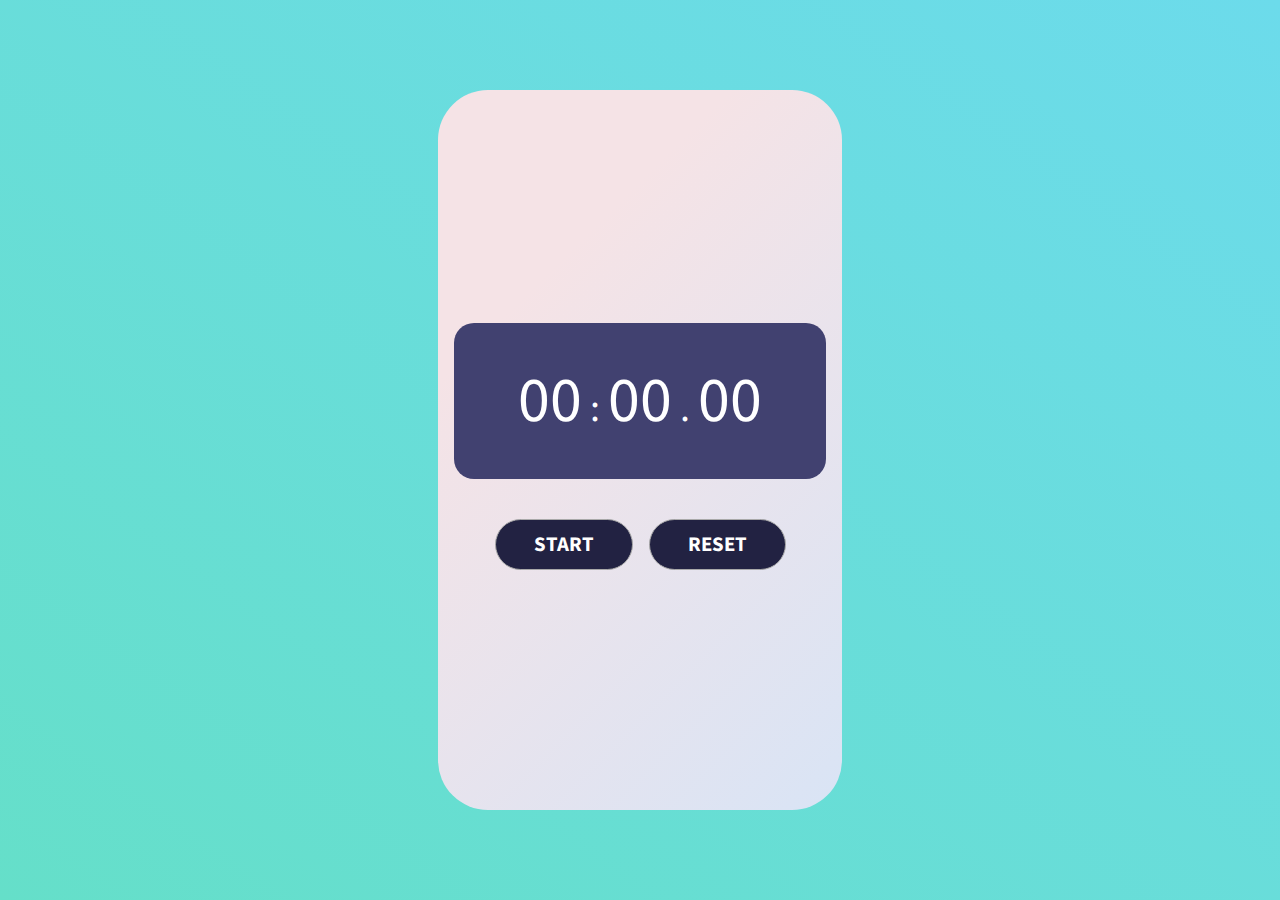
<file: Stopwatch-main/index.html>
<!DOCTYPE html>
<html lang="en">
<head>
    <meta charset="UTF-8">
    <meta http-equiv="X-UA-Compatible" content="IE=edge">
    <meta name="viewport" content="width=device-width, initial-scale=1.0">
    <title>Stopwatch | By Temgire Dinesh</title>
    <link rel="stylesheet" href="style.css">
    <script src="app.js" defer></script>
</head>
<body>
    <main>
        <section class="glass">
                <div class="container">
        <div class="wrapper">
            <p>
                <span class="minute text" id="min">00</span>
                <span>:</span>
                <span class="seconds text" id="seconds" >00</span>
                <span>.</span>
                <span class="tens text" id="tens">00</span>
            </p>
        </div>
        <div class="buttons" id="btn-div">
            <button class="btn-start" id="start" onclick="startTimer(), buttonOp()">START</button>
            <button class="btn-reset" id="reset" onclick="resetTimer()">RESET</button>
        </div>
    </div>
        </section>
    </main>
    <div class="circle1"></div>
    <div class="circle2"></div>
    
</body>
</html>
</file>
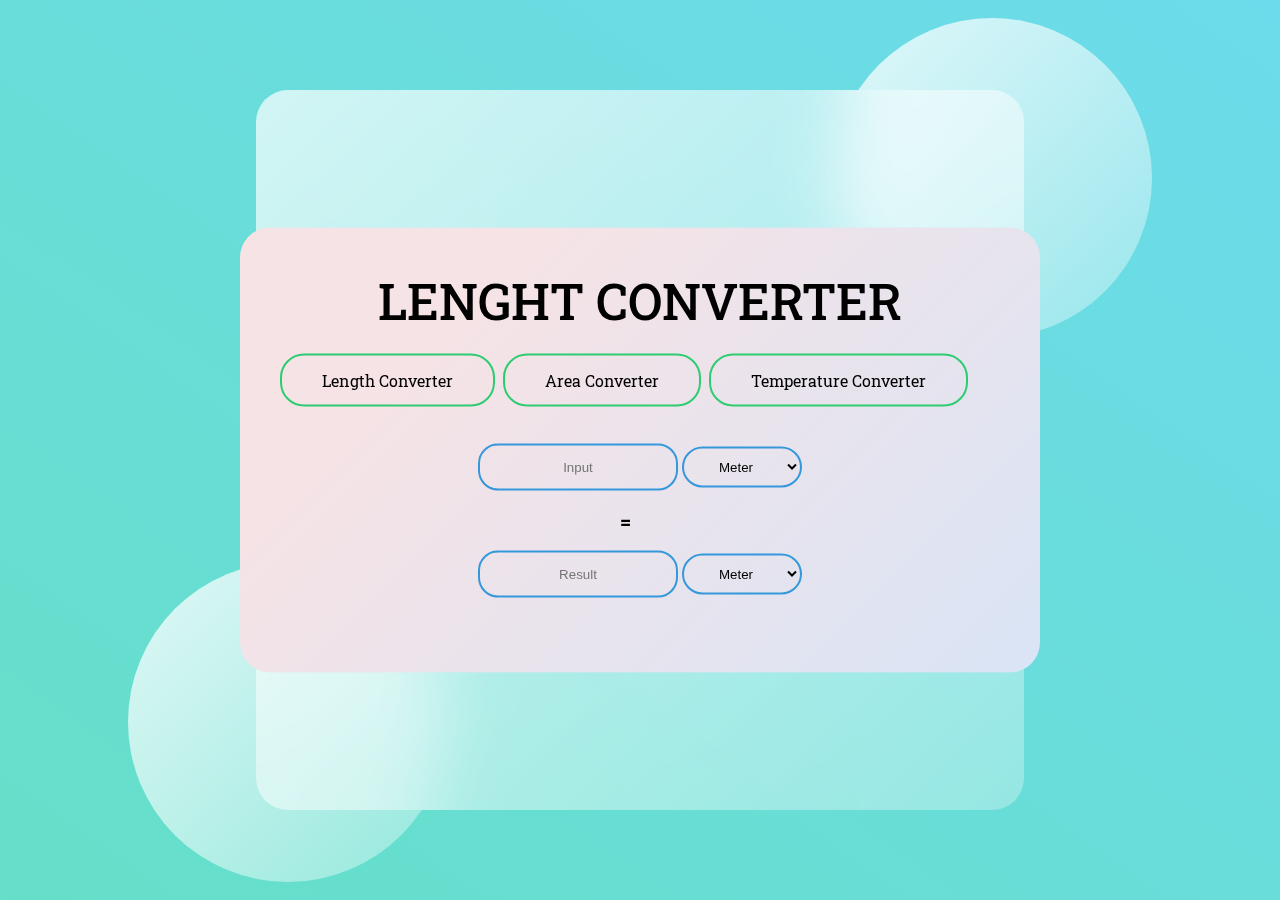
<file: TASK1-Unit Converter/index.html>
<!DOCTYPE html>
<html>
<head>
	<meta charset="utf-8">
	<meta name="viewport" content="width=device-width, initial-scale=1">
	<title>length Converter</title>
	<link rel="stylesheet" type="text/css" href="style.css">

</head>
<body>

	<main>
		<section class="glass">
			<form class="box"  method="post">
	
				<h1 class="heading">LENGHT CONVERTER</h1>
				
				<div class=main>
					<a href="index.html"><i class="fas fa-house-user"></i> Length Converter</a>
					&nbsp;
				   <a href="area.html"><i class="fas fa-house-user"></i> Area Converter</a>
				   &nbsp;
				   <a href="temp.html"><i class="fas fa-users-cog"></i> Temperature Converter</a>
				</div>
				
				
				<div class="text">
				<input type="text" placeholder="Input" id="input"> 
				<select id="inputType">
					<option value="meter">Meter</option>
					<option value="kilometer">Kilometer</option>
					<option value="Centimeter">CentiMeter</option>
					<option value="MiliMeater">MiliMeater</option>
				</select>
				</div>
				
				<h2>=</h2>
				
				<div class="text">
				<input type="text" placeholder="Result" id="result">
				<select id="resultType">
					<option value="meter">Meter</option>
					<option value="kilometer">Kilometer</option>
					<option value="Centimeter">CentiMeter</option>
					<option value="MiliMeater">MiliMeater</option>
				</select>
				</div>
				<br>
				</form>
				
				<script src="length.js"></script>
				
				
		</section>
	</main>
	<div class="circle1"></div>
    <div class="circle2"></div>
	
</body>

</html>
</file>
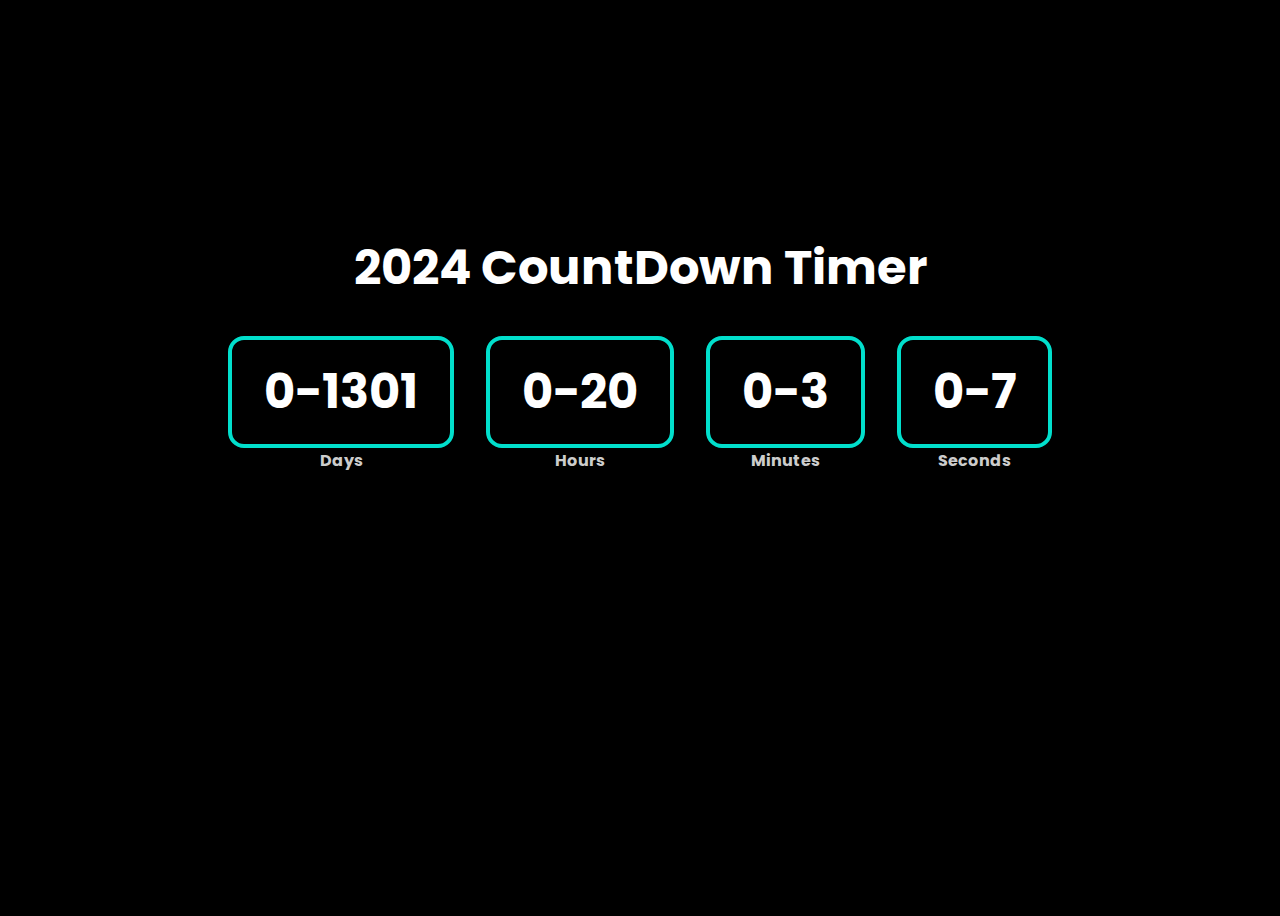
<file: Timer/index.html>
<!DOCTYPE html>
<html lang="en">
<head>
    <meta charset="UTF-8">
    <meta http-equiv="X-UA-Compatible" content="IE=edge">
    <meta name="viewport" content="width=device-width, initial-scale=1.0">
    <link rel="stylesheet" href="style.css">
    <title>Timer Application</title>
</head>
<body>
    <div class="container">
        <h1>2024 CountDown Timer</h1>
        <div class="cd_timer">
            <div class="cd_container">
                <div class="time day">100</div>
                <span class="time_text">Days</span>
            </div>
            <div class="cd_container">
                <div class="time hour">50</div>
                <span class="time_text">Hours</span>
            </div>
            <div class="cd_container">
                <div class="time minute">30</div>
                <span class="time_text">Minutes</span>
            </div>
            <div class="cd_container">
                <div class="time second">30</div>
                <span class="time_text">Seconds</span>
            </div>
        </div>
    </div>
    <script src="script.js"></script>
</body>
</html>
</file>
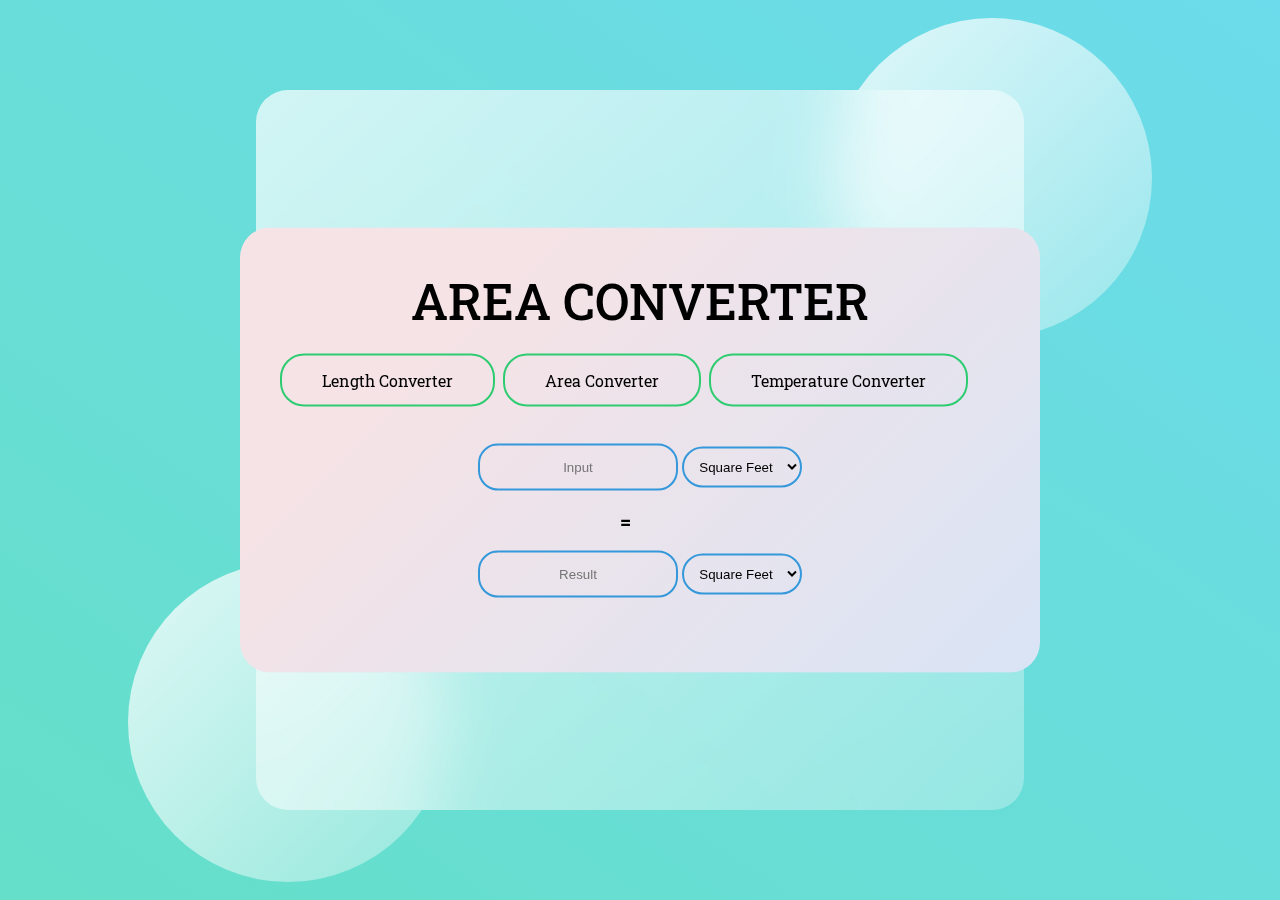
<file: TASK1-Unit Converter/area.html>
<!DOCTYPE html>
<html>
<head>
	<meta charset="utf-8">
	<meta name="viewport" content="width=device-width, initial-scale=1">
	<title>Area Converter</title>
	<link rel="stylesheet" type="text/css" href="style.css">

</head>
<body>

<main>
	<section class="glass">
		<form class="box"  method="post">

			<h1>AREA CONVERTER</h1>
			
			<div class=main>
				<a href="index.html"><i class="fas fa-house-user"></i> Length Converter</a>
				&nbsp;
			   <a href="area.html"><i class="fas fa-house-user"></i> Area Converter</a>
			   &nbsp;
			   <a href="temp.html"><i class="fas fa-users-cog"></i> Temperature Converter</a>
			</div>
			
			
			<div class="text">
			<input type="text" placeholder="Input" id="input"> 
			<select id="inputType">
				<option value="square_feet">Square Feet</option>
				<option value="square_inches">Square Inches</option>
				<option value="square_meter">Square Meter</option>
			</select>
			</div>
			
			<h2>=</h2>
			
			<div class="text">
			<input type="text" placeholder="Result" id="result">
			<select id="resultType">
				<option value="square_feet">Square Feet</option>
				<option value="square_inches">Square Inches</option>
				<option value="square_meter">Square Meter</option>
			</select>
			</div>
			<br>
			</form>
			
			<script src="area.js"></script>
	</section>
</main>

<div class="circle1"></div>
<div class="circle2"></div>
</body>
</html>
</file>
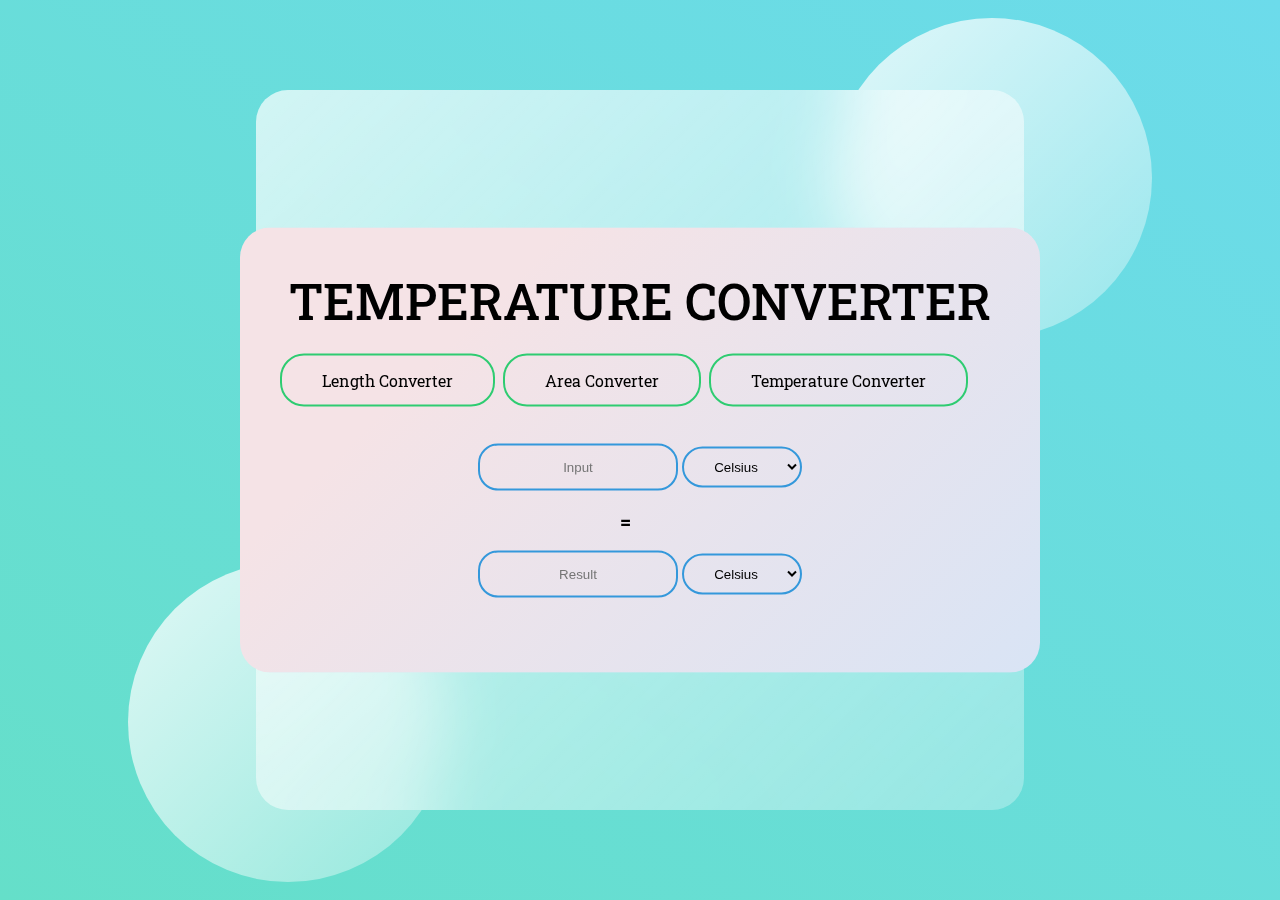
<file: TASK1-Unit Converter/temp.html>
<!DOCTYPE html>
<html>
<head>
	<meta charset="utf-8">
	<meta name="viewport" content="width=device-width, initial-scale=1">
	<title>Temperature Converter</title>
	<link rel="stylesheet" type="text/css" href="style.css">

</head>
<body>
	<main>
		<section class="glass">
			<form class="box"  method="post">

				<h1>TEMPERATURE CONVERTER</h1>
				
				<div class=main>
					<a href="index.html"><i class="fas fa-house-user"></i> Length Converter</a>
					&nbsp;
				   <a href="area.html"><i class="fas fa-house-user"></i> Area Converter</a>
				   &nbsp;
				   <a href="temp.html"><i class="fas fa-users-cog"></i> Temperature Converter</a>
				</div>
				
				
				<div class="text">
				<input type="text" placeholder="Input" id="input"> 
				<select id="inputType">
					<option value="celsius">Celsius</option>
					<option value="fahrenheit">Fahrenheit</option>
					<option value="kelvin">Kelvin</option>
				</select>
				</div>
				
				<h2>=</h2>
				
				<div class="text">
				<input type="text" placeholder="Result" id="result">
				<select id="resultType">
					<option value="celsius">Celsius</option>
					<option value="fahrenheit">Fahrenheit</option>
					<option value="kelvin">Kelvin</option>
				</select>
				</div>
				<br>
				</form>
				
				<script src="temp.js"></script>
		</section>
	</main>


	<div class="circle1"></div>
    <div class="circle2"></div>

</body>
</html>
</file>
<file: Stopwatch-main/style.css>
@import url('https://fonts.googleapis.com/css2?family=Source+Sans+Pro:wght@400;600&display=swap');

* {
    margin: 0;
    padding: 0;
    font-family: 'Source Sans Pro', sans-serif;
    transition: all 0.5s;
    color: #fff;
}

body {
    display: flex;
    justify-content: center;
    align-items: center;
    flex-direction: column;
    height: 100vh;
    background: linear-gradient(to right top,#65dfc9,#6cdbeb);
}

.container {
    display: flex;
    justify-content: center;
    align-items: center;
    flex-direction: column;
    height: 80vh;
    border-radius: 50px;
    width: fit-content;
    background-color: #d9e4f5;
    background-image: linear-gradient(315deg, #d9e4f5 0%, #f5e3e6 74%);
}

.wrapper {
    width: fit-content;
    height: fit-content;
    flex-direction: column;
    justify-content: center;
    align-items: center;
    display: flex;
    margin: 1rem;
    padding: 2rem 4rem;
    border-radius: 20px;
    font-size: 2.5rem;
    background-color: #414170
}
@media screen and (max-width:500px) {
    .wrapper{
        padding: 2rem 3rem;
    }
}
.buttons {
    align-items: center;
    justify-content: center;
    display: flex;
    flex-wrap: wrap;
    margin: 1rem 1rem;
}
.text{
    font-size: 4rem;
}
button {
    font-weight: bold;
    font-size: 1.3rem;
    background-color: #222242;
    padding: 10px 38px;
    border: 1px solid #A9A9A9;
    border-radius: 28px;
    cursor: pointer;
    color: #fff;
    transition: all .2s ease;
    outline: 0;
    margin: .5rem
}

button:active{
    background-color: #fff;
    color: #000;
}
</file>
<file: TASK1-Unit Converter/style.css>
@import url('https://fonts.googleapis.com/css2?family=Roboto+Slab&display=swap');


*{
  margin: 0;
  padding: 0;
  box-sizing: border-box;
}

main{
  min-height: 100vh;
  background: linear-gradient(to right top,#65dfc9,#6cdbeb);
  display: flex;
  align-items: center;
  justify-content: center;
}
.glass{
  background: white;
  min-height: 80vh;
  width: 60%;
  background: linear-gradient(to right bottom,
  rgba(255,255,255,0.7),
  rgba(255,255,255,0.3));
  border-radius: 2rem;
  z-index: 2;
  backdrop-filter:blur(2rem);
  display: flex;
}
.circle1,
.circle2{
  background: white;
  background: linear-gradient(to right bottom,
  rgba(255,255,255,0.8),
  rgba(255,255,255,0.3));
  height: 20rem;
  width: 20rem;
  position: absolute;
 border-radius: 50%;
 
} 
.circle1{
  top:2%;
  right: 10%;
}
.circle2{
  bottom: 2%;
  left: 10%;
}

a{
  font-family: 'Roboto Slab', serif;
  float: left;
  list-style-type: none;
  text-decoration: none;
   border:0;
  background: none;
  display: block;
  margin: 20px auto;
  margin-right: 8px;
  
  border: 2px solid #2ecc71;
  padding: 14px 40px;
  outline: none;
  color: black;
  border-radius: 24px;
  transition: 0.25s;
  cursor: pointer;
}
a:hover
{
background: #2ecc71;
}

.box{
  border-radius: 30px;
  width: 800px;
  padding: 40px;
  position: absolute;
  top: 50%;
  left: 50%;
  transform: translate(-50%,-50%);
  /* background: linear-gradient(to right top,#65dfc9,#6cdbeb); */
  background-color: #d9e4f5;
  background-image: linear-gradient(315deg, #d9e4f5 0%, #f5e3e6 74%);
  
}
.box h1{
  font-family: 'Roboto Slab', serif;
	text-align: center;
  color: #000;
  font-size: 50px;
  border: 2px ;
  font-weight: 500;
}

.box h2{
  font-family: 'Roboto Slab', serif;
  color: #000;
  margin: 0px;
  padding-left: 340px;
  font-size: 20px;
  border: 5px ;
}

.text{
	text-align: center;
}

.box input[type = "text"]{
  border:0;
  background: none;
  margin: auto;
  text-align: center;
  border: 2px solid #3498db;
  padding: 14px ;
  width: 200px;
  outline: none;
  color: #000;
  border-radius: 20px;
  transition: 0.25s;
}

.box input[type = "text"]:hover
{
  width: 220px;
  border-color: #2ecc71;
}

.box select{
	border:0;
  background: none;
  margin: 20px auto;
  text-align: center;
  border: 2px solid #3498db;
  padding: 10px;
  outline: none;
  border-radius: 24px;
  transition: 0.25s;
}

.box select:hover
{
  border-color: #2ecc71;
}





#inputType,#resultType{
	width: 120px;
	text-align: center;
	color: black;
}
</file>
<file: Timer/style.css>
@import url("https://fonts.googleapis.com/css2?family=Poppins&display=swap");

* {
  box-sizing: border-box;
}

body {
  
  background-color: #000;
  display: flex;
  flex-direction: column;
  align-items: center;
  min-height: 100vh;
  font-family: "Poppins";
  color: #fff;
  font-size: 10px;
}

h1 {
  text-align: center;
  margin-top: 14rem;
  font-size: 3rem;
}

.cd_timer {
  display: flex;
  flex-wrap: wrap;
  justify-content: center;
  text-align: center;
}

.cd_container .time {
  font-weight: bold;
  padding: 1rem 2rem;
  font-size: 3rem;
  border: 4px solid #01dfcc;
  border-radius: 1rem;
  margin: 0 1rem;
}

.cd_container span {
  font-size: 1rem;
  font-weight: bold;
  color: #ccc;
}
</file>
